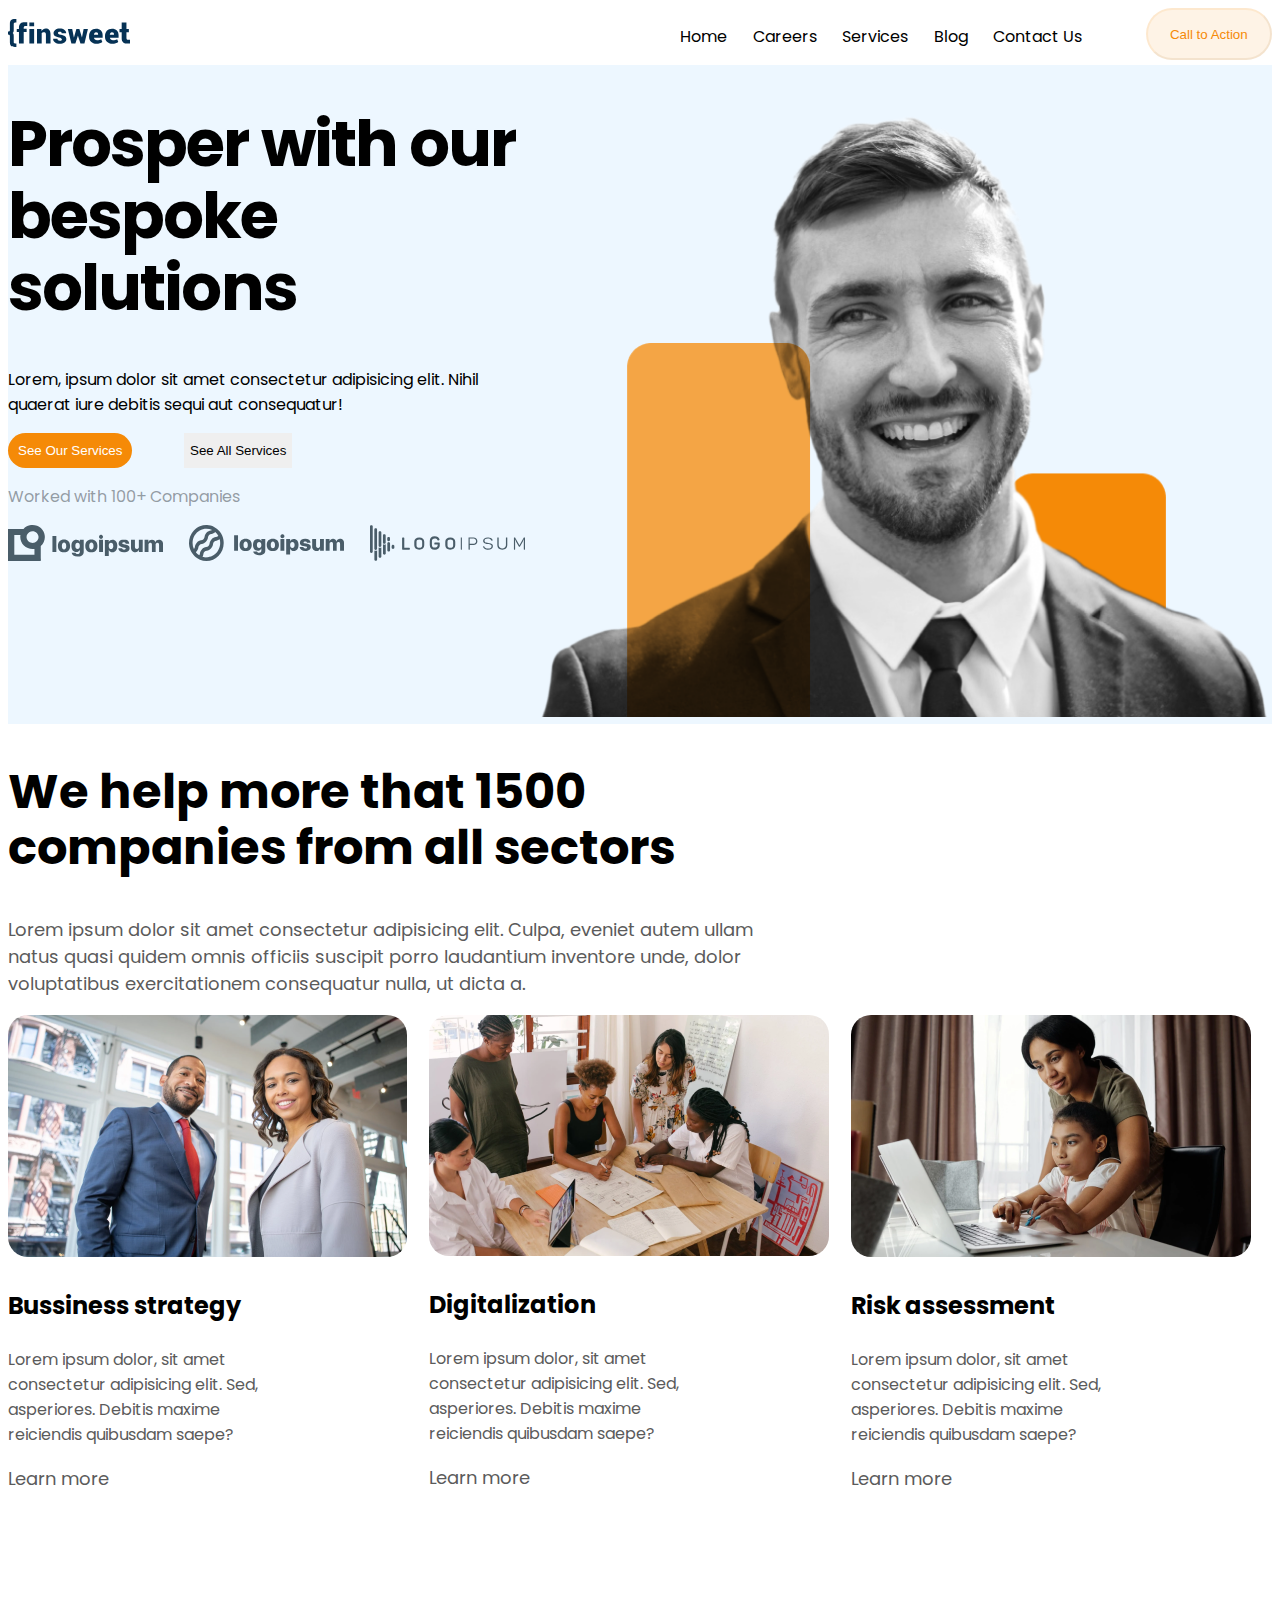
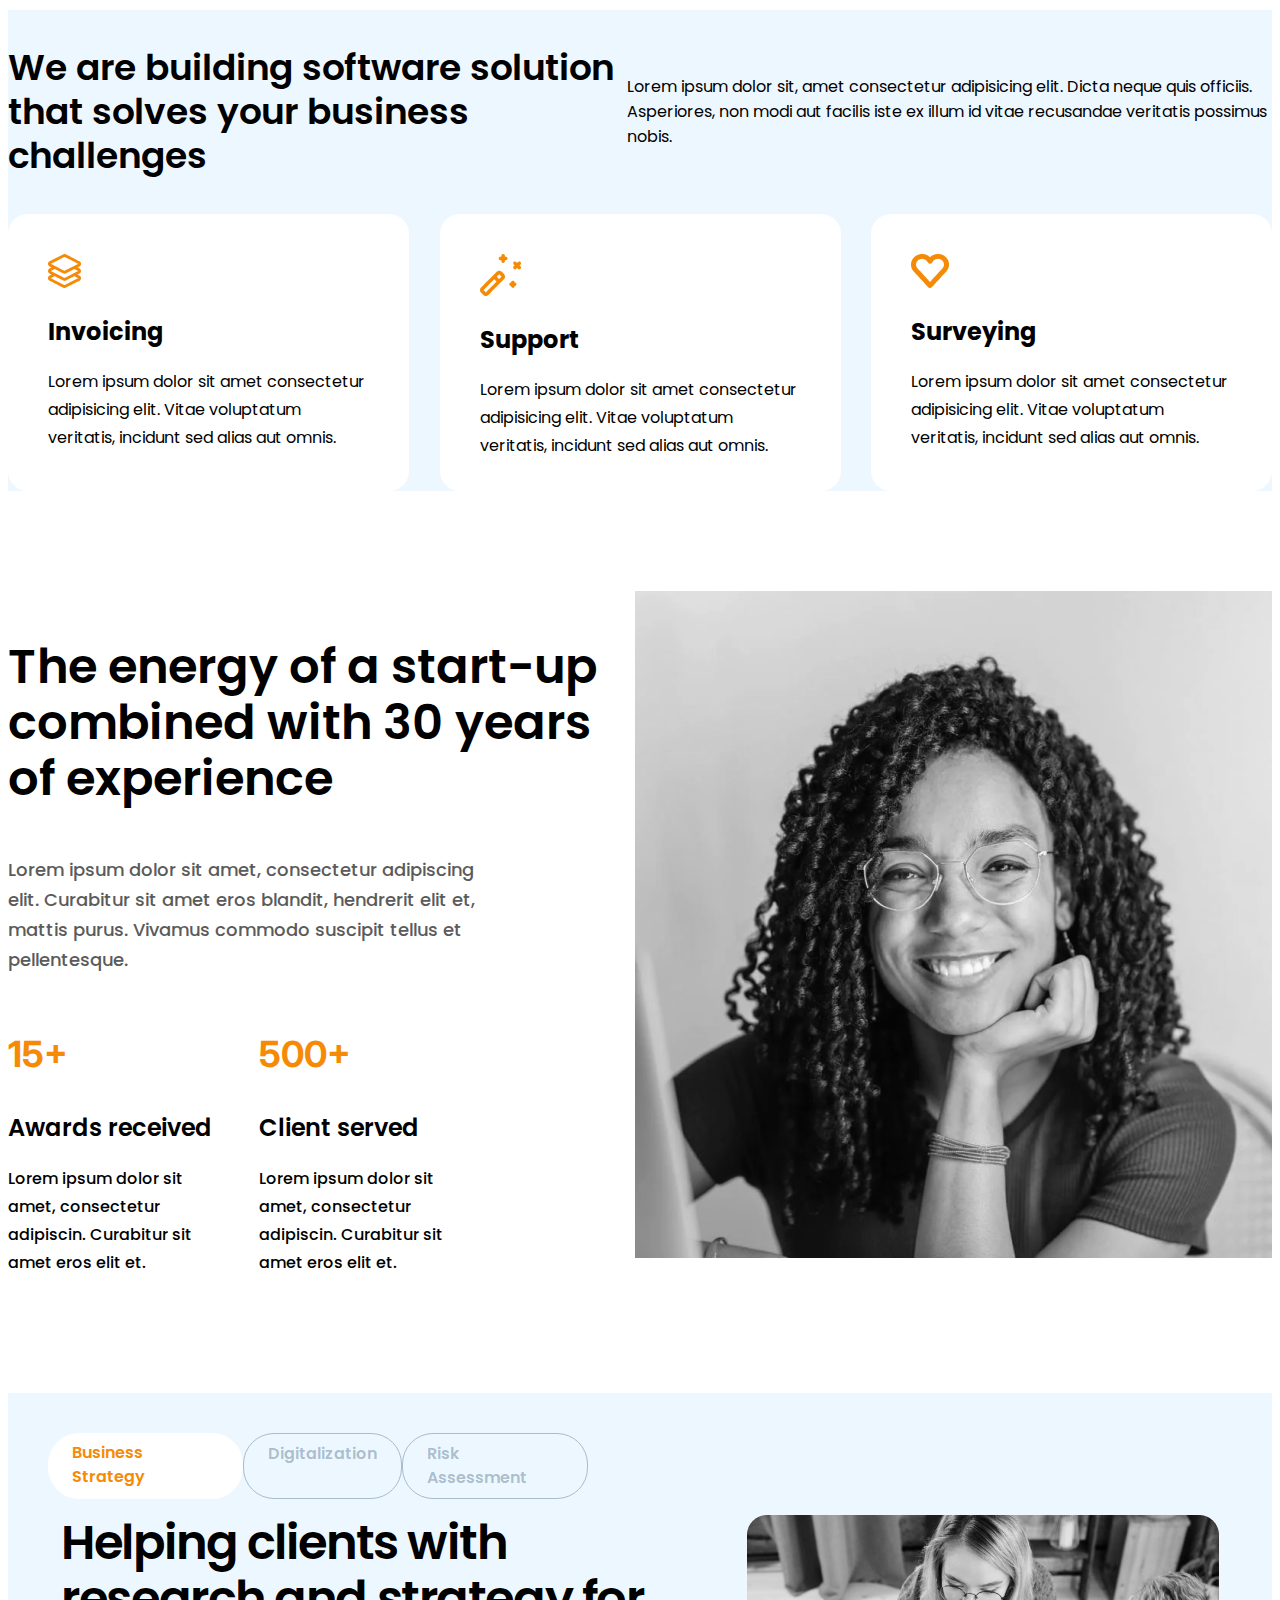
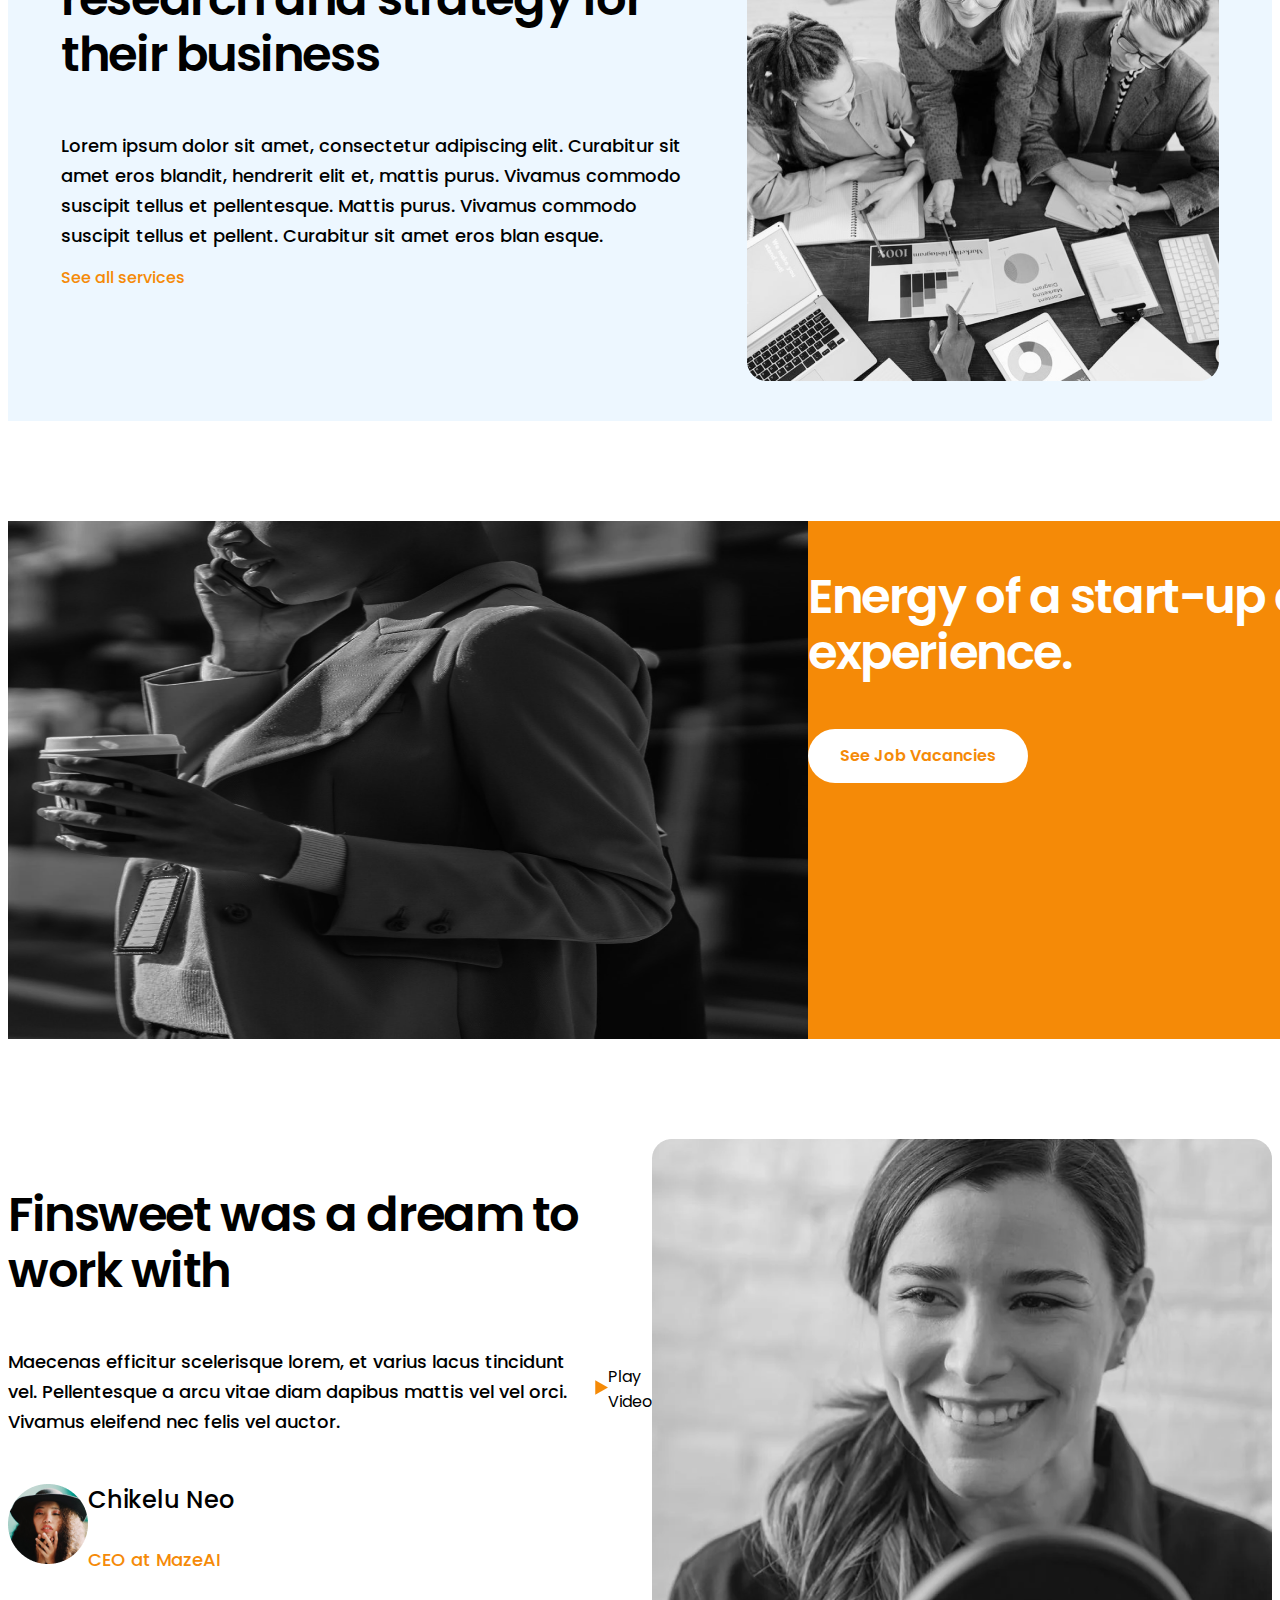
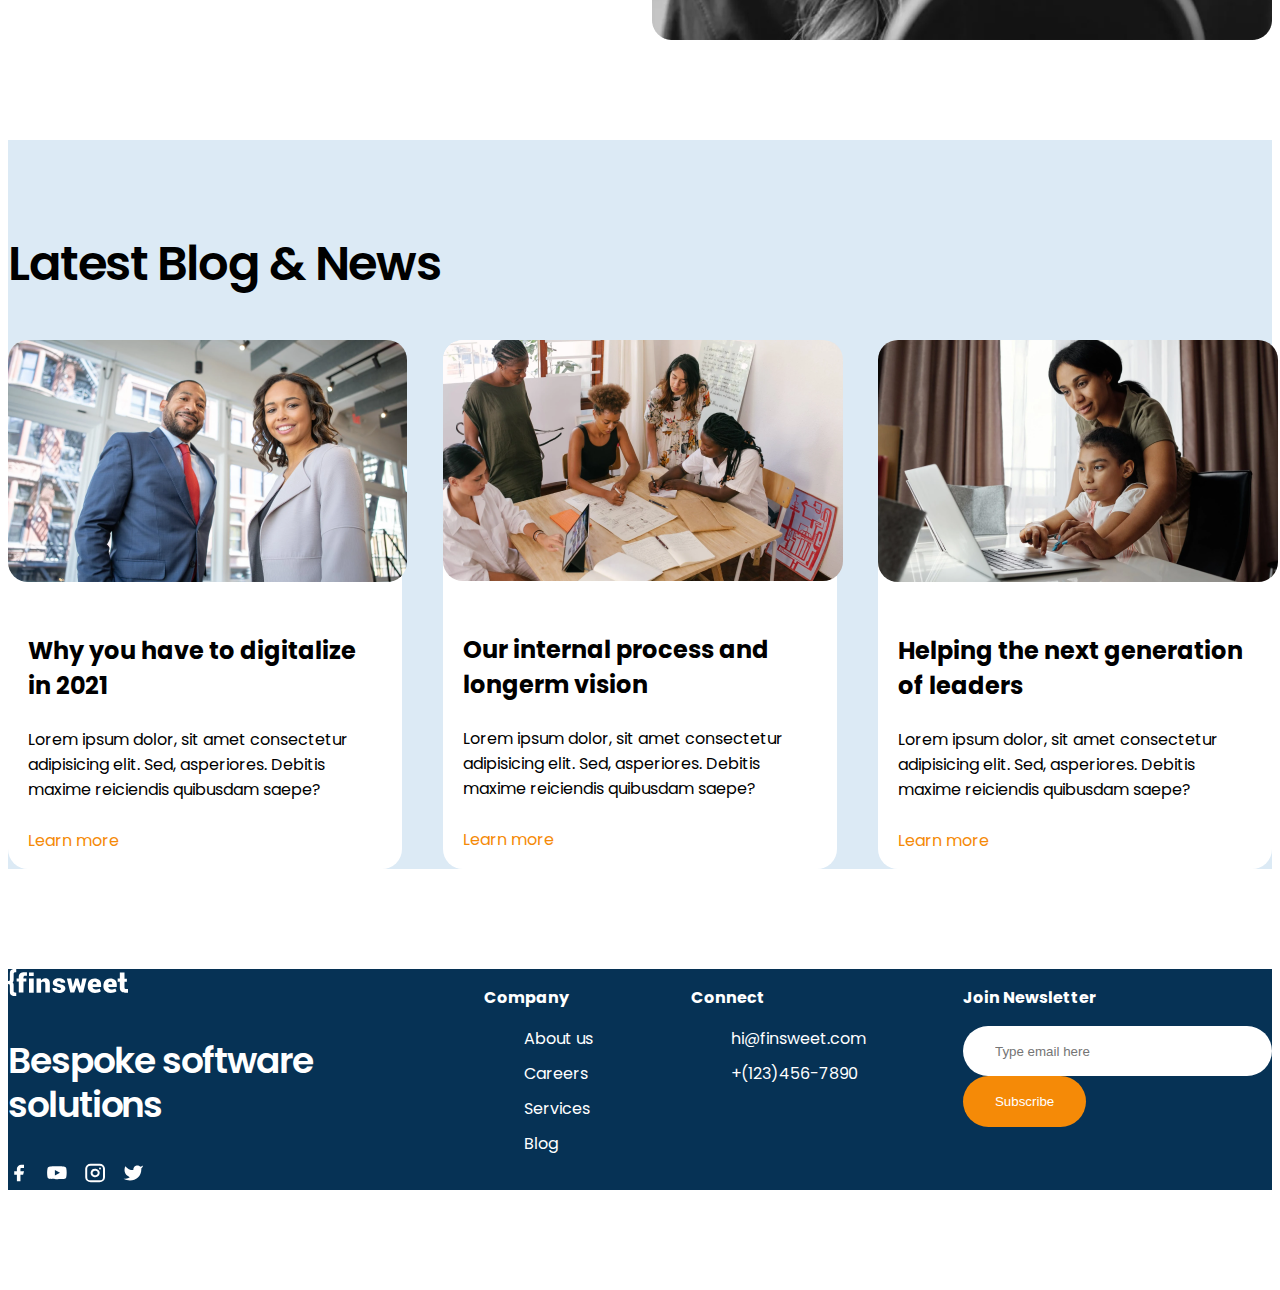
<file: index.html>
<!DOCTYPE html>
<html lang="en">

<head>
    <meta charset="UTF-8">
    <meta http-equiv="X-UA-Compatible" content="IE=edge">
    <meta name="viewport" content="width=device-width, initial-scale=1.0">
    <title>webusaituuu</title>
    <link rel="stylesheet" href="styles.css">
    <link rel="preconnect" href="https://fonts.googleapis.com">
    <link rel="preconnect" href="https://fonts.gstatic.com" crossorigin>
    <link href="https://fonts.googleapis.com/css2?family=Poppins:wght@300&display=swap" rel="stylesheet">
    <link rel="preconnect" href="https://fonts.googleapis.com">
    <link rel="preconnect" href="https://fonts.gstatic.com" crossorigin>
    <link href="https://fonts.googleapis.com/css2?family=Inter&display=swap" rel="stylesheet">
</head>

<body>


    <!-- NAV STARTS HERE -->



    <div class="container">
        <nav class="navbar">
            <div class="nav-logo"><img src="/Logo.svg" alt="logo"></div>
            <div class="nav-items">
                <ul>
                    <li><a href="#">Home</a></li>
                    <li><a href="#">Careers</a></li>
                    <li><a href="#">Services</a></li>
                    <li><a href="#">Blog</a></li>
                    <li><a href="#">Contact Us</a></li>
                </ul>
                <button class="btn1">Call to Action</button>
            </div>

        </nav>


        <!-- NAV ENDS HERE -->
        <!-- HEADER STARTS HERE -->


    </div>
    <header>
        <div class="container">
            <div class="header-texts">
                <h1>Prosper with our bespoke solutions</h1>
                <p>Lorem, ipsum dolor sit amet consectetur adipisicing elit. Nihil quaerat iure debitis sequi aut
                    consequatur!</p>
                <div class="btn-inline">
                    <button class="btn-2">See Our Services</button>
                    <button class="btn-3">See All Services</button>
                </div>
                <p class="header-grey-text">Worked with 100+ Companies</p>
                <div class="header-logos">
                    <img class="img-1" src="/images/haeder-logo-1.svg" alt="logo1">
                    <img class="img-2" src="/images/heder-logo-2.svg" alt="logo2">
                    <img class="img-3" src="/images/header-logo-3.svg" alt="logo3">
                </div>

            </div>
            <div class="header-img">
                <img src="/images/header-image.png" alt="">

            </div>
        </div>
    </header>


    <!-- HEADER ENDS HERE -->
    <!-- HELP SECTION STARTS HERE -->
    
    <div class="container">
        <section class="help-section">
            <h2>We help more that 1500 companies from all sectors</h2>
            <p>Lorem ipsum dolor sit amet consectetur adipisicing elit. Culpa, eveniet autem ullam natus quasi quidem
                omnis officiis suscipit porro laudantium inventore unde, dolor voluptatibus exercitationem consequatur
                nulla, ut dicta a.</p>
            <div class="help-posts">
                <div class="help-1">
                    <a href="#">
                        <img class="post-img-1" src="/images/post1.png" alt="post1">
                        <p class="card-big-text">Bussiness strategy</p>
                        <p class="card-p">Lorem ipsum dolor, sit amet consectetur adipisicing elit. Sed, asperiores.
                            Debitis maxime reiciendis quibusdam saepe?</p>
                        <p>Learn more </p>
                    </a>

                </div>

                <div class="help-2">
                    <a href="#">
                        <img class="post-img-1" src="/images/post-2.png" alt="post1">
                        <p class="card-big-text">Digitalization</p>
                        <p class="card-p">Lorem ipsum dolor, sit amet consectetur adipisicing elit. Sed, asperiores.
                            Debitis maxime reiciendis quibusdam saepe?</p>
                        <p>Learn more </p>
                    </a>

                </div>

                <div class="help-3">
                    <a href="#">
                        <img class="post-img-1" src="/images/post-3.png" alt="post1">
                        <p class="card-big-text">Risk assessment</p>
                        <p class="card-p">Lorem ipsum dolor, sit amet consectetur adipisicing elit. Sed, asperiores.
                            Debitis maxime reiciendis quibusdam saepe?</p>
                        <p>Learn more </p>
                    </a>

                </div>
            </div>
        </section>
    </div>


    <!-- HELP SECTION ENDS HERE -->
    <!-- FEATURES SECTION STARTS HERE -->
    <section class="feature-section">
    <div class="container">
        
            <div class="features-texts">
                <p class="features-h2">We are building software solution that solves your business challenges</p>
                <p>Lorem ipsum dolor sit, amet consectetur adipisicing elit. Dicta neque quis officiis. Asperiores, non
                    modi aut facilis iste ex illum id vitae recusandae veritatis possimus nobis.</p>
            </div>

            <div class="features-cards">
                <div class="feature-1">
                    <img src="/images/Icon-layer.png" alt="layer-icon">
                    <p class="features-card-h2">Invoicing</p>
                    <p class="features-card-p">Lorem ipsum dolor sit amet consectetur adipisicing elit. Vitae voluptatum
                        veritatis, incidunt sed alias aut omnis.</p>
                </div>

                <div class="feature-2">
                    <img src="/images/Icon-wizard.png" alt="layer-icon">
                    <p class="features-card-h2">Support</p>
                    <p class="features-card-p">Lorem ipsum dolor sit amet consectetur adipisicing elit. Vitae voluptatum
                        veritatis, incidunt sed alias aut omnis.</p>
                </div>

                <div class="feature-3">
                    <img src="/images/Icon-heart.png" alt="layer-icon">
                    <p class="features-card-h2">Surveying</p>
                    <p class="features-card-p">Lorem ipsum dolor sit amet consectetur adipisicing elit. Vitae voluptatum
                        veritatis, incidunt sed alias aut omnis.</p>
                </div>
            </div>
        </section>
    </div>

    <section class="about-section">
    <div class="container">
    
        <div class="about-section-flex">
            <div class="about-text">
                <p class="about-text-h2">The energy of a start-up combined with 30 years of experience</p>
                <p class="about-text-p">Lorem ipsum dolor sit amet, consectetur adipiscing elit. Curabitur sit amet eros blandit, hendrerit elit et, mattis purus. Vivamus commodo suscipit tellus et pellentesque.</p>
                <div class="about-text-flex">
                    <div>
                        <p class="about-text-flex-number">15+</p>
                        <p class="about-text-flex-awards">Awards received</p>
                        <p class="about-text-flex-p">Lorem ipsum dolor sit amet, consectetur adipiscin. Curabitur sit amet eros elit et.</p>
                    </div>
                    <!-- ENE 2IIN DUND UUGN TOM ZAI BH YSTOI SHUU MARGIN ASHIGLAHGUIGEER -->
                    <div>
                        <p class="about-text-flex-number">500+</p>
                        <p class="about-text-flex-awards">Client served</p>
                        <p class="about-text-flex-p">Lorem ipsum dolor sit amet, consectetur adipiscin. Curabitur sit amet eros elit et.</p>
                    </div>
                </div>
            </div>
            <div class="about-img">
                <img src="/images/about-image.png" alt="about-img">
            </div>
        </div>

    </section>
    </div>


    <!-- ABOUT SECTION ENDS HERE -->
    <!-- SERVICE SECTION STARTS HERE -->


    <div class="container">
        <section class="service-section">
                <div class="service-tab">
                    <a href="#">
                        <ul>
                            <li id="service-section-first-tab">Business Strategy</li>
                            <li>Digitalization</li>
                            <li>Risk Assessment</li>
                        </ul>
                    </a>
                </div>
                <div class="service-section-flex">
                    <div class="service-section-texts">
                        <p class="service-section-h2">Helping clients with research and strategy for their business</p>
                        <p class="service-section-p">Lorem ipsum dolor sit amet, consectetur adipiscing elit. Curabitur sit amet eros blandit, hendrerit elit et, mattis purus. Vivamus commodo suscipit tellus et pellentesque. 

                            Mattis purus. Vivamus commodo suscipit tellus et pellent. Curabitur sit amet eros blan esque. </p>
                        <p class="service-section-more">See all services</p>
                    </div>
                    <img src="/images/team.png" alt="team-img">
                </div>
        </section>

            <!-- SERVICE SECTION ENDS HERE -->
            <!-- CTA SECTION STARTS HERE -->
        <section class="cta-section">
            
            <div class="container">
        
            <div class="cta-imgs">
                <img src="/images/experience-image.png" alt="">
                <div class="cta-text">
                    <p>Energy of a start-up combined with 30 years of experience.</p>
                    <button>See Job Vacancies</button>
                </div>
            </div>
        </section>
        <section class="video-section">
            <div class="container">
                <div class="video-section-flex">
                    <div class="video-left">
                        <p class="video-section-h2">Finsweet was a dream to work with</p>
                        <p class="video-section-p">Maecenas efficitur scelerisque lorem, et varius lacus tincidunt vel. Pellentesque a arcu vitae diam dapibus mattis vel vel orci. Vivamus eleifend nec felis vel auctor.</p>
                        <div class="video-section-profile-flex">
                            <img src="/images/Image.png" alt="">
                            <div class="video-section-profile-text">
                                <p class="video-section-name">Chikelu Neo</p>
                                <p class="video-section-ocupation">CEO at MazeAI</p>
                            </div>
                        </div>
                    </div>

                    <div class="video-section-playicon">
                        <div>
                            <img class="video-section-img" src="/images/play-icon.svg" alt="">
                            <div class="video-section-circle"></div>
                        </div>
                            <p>Play Video</p>
                    </div>
                    <img src="/images/video-image.png" alt="">
                </div>
            </div>
        </section>
        


        <!-- LATEST SECTION STARTS HERE -->


        <section class="latest-section">
            <div class="container">
                <p class="latest-section-h2">Latest Blog & News</p>
                <div class="latest-section-cards">
                    <div class="latest-1">
                        <a href="#">
                            <img class="latest-img-1" src="/images/post1.png" alt="post1">
                            <div class="blog-texts">
                                <p class="latest-big-text">Why you have to digitalize in 2021</p>
                                <p class="latest-p">Lorem ipsum dolor, sit amet consectetur adipisicing elit. Sed, asperiores.
                                    Debitis maxime reiciendis quibusdam saepe?</p>
                            </div>
                            <p class="blog-more">Learn more </p>
                        </a>
    
                    </div>
    
                    <div class="latest-2">
                        <a href="#">
                            <img class="latest-img-1" src="/images/post-2.png" alt="post1">
                            <div class="blog-texts">
                                <p class="latest-big-text">Our internal process and longerm vision</p>
                                <p class="latest-p">Lorem ipsum dolor, sit amet consectetur adipisicing elit. Sed, asperiores.
                                    Debitis maxime reiciendis quibusdam saepe?</p>
                            </div>
                            <p class="blog-more">Learn more </p>
                        </a>
    
                    </div>
    
                    <div class="latest-3">
                        <a href="#">
                            <img class="latest-img-1" src="/images/post-3.png" alt="post1">
                            <div class="blog-texts">
                                <p class="latest-big-text">Helping the next generation of leaders</p>
                                <p class="latest-p">Lorem ipsum dolor, sit amet consectetur adipisicing elit. Sed, asperiores.
                                    Debitis maxime reiciendis quibusdam saepe?</p>
                            </div>
                            <p class="blog-more">Learn more </p>
                        </a>
    
                    </div>
                </div>
            </div>
        </section>

        <!-- footer starts here -->

        <section class="footer-section">
            
            <div class="footer-flex">
                <div class="footer-top">
                    <div class="footer-left">
                        <img class="footer-svg" src="/images/Logo 2.svg" alt="logo-main">
                        <p class="footer-left-h2">Bespoke software solutions</p>
                        <div class="social">
                            <img src="/images/Social.svg" alt="">
                        </div>
                    </div>
                    <div class="company">
                            <p class="footer-company-h2">Company</p>
                            <ul>
                                <a href="#"><li>About us</li></a>
                                <a href="#"><li>Careers</li></a>
                                <a href="#"><li>Services</li></a>
                                <a href="#"><li>Blog</li></a>
                            </ul>
                    </div>
                    <div class="connect">
                        <p class="footer-company-h2">Connect</p>
                            <ul>
                                <a href="#"><li>hi@finsweet.com</li></a>
                                <a href="#"><li>+(123)456-7890</li></a>
                            </ul>
                    </div>
                    <div class="subscribe">
                        <p class="subscribe-p">Join Newsletter</p>
                        <input type="text" placeholder="Type email here">
                        <div>
                            <button class="subscribe-button">Subscribe</button>
                        </div>
                    </div>
                </div>
                <div class="footer-bottom"></div>
            </div>
        </section>
    </div>

            </div>
    </main>

</body>

</html>
</file>
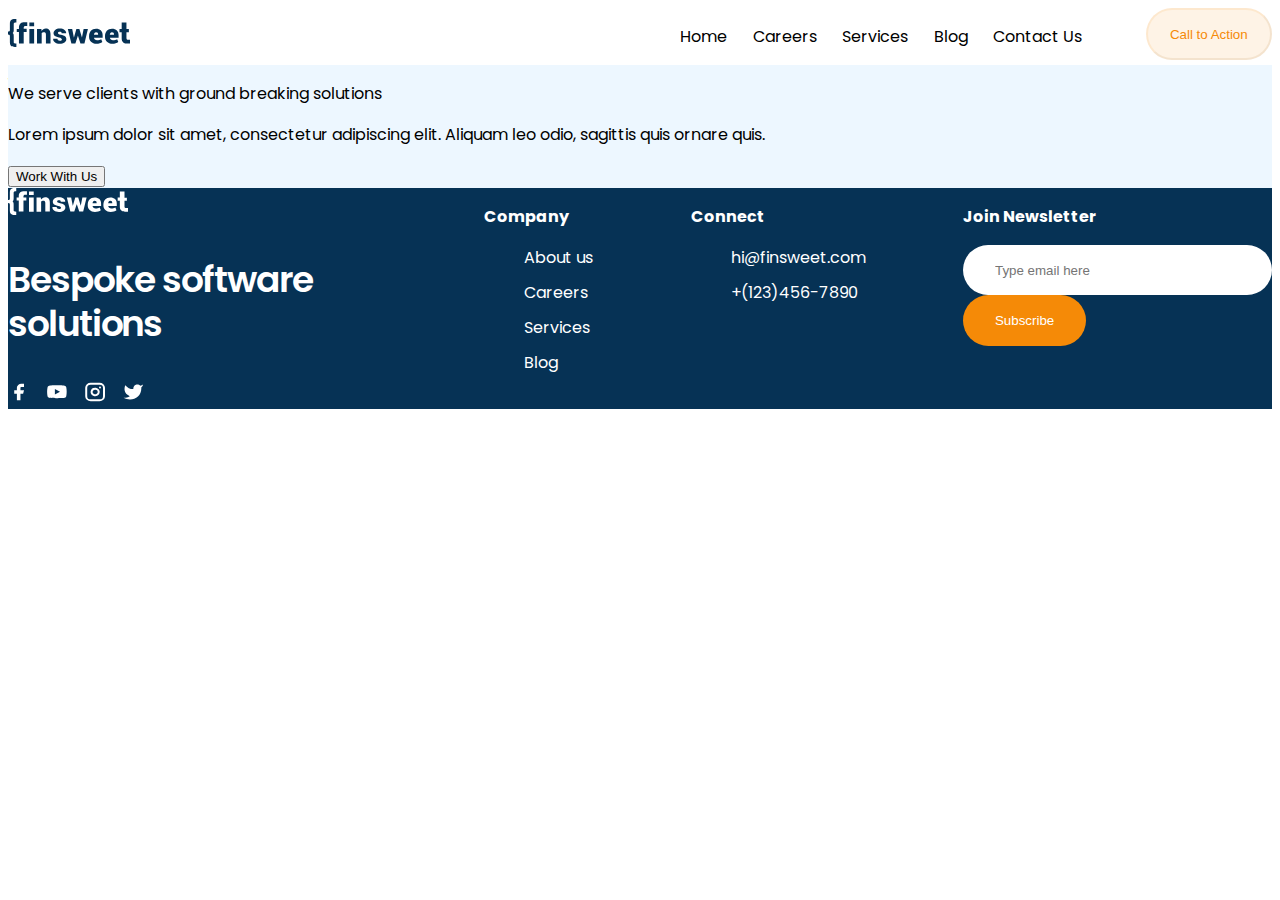
<file: services.html>
<!DOCTYPE html>
<html lang="en">

<head>
    <meta charset="UTF-8">
    <meta http-equiv="X-UA-Compatible" content="IE=edge">
    <meta name="viewport" content="width=device-width, initial-scale=1.0">
    <title>webusaituuu</title>
    <link rel="stylesheet" href="styles.css">
    <link rel="preconnect" href="https://fonts.googleapis.com">
    <link rel="preconnect" href="https://fonts.gstatic.com" crossorigin>
    <link href="https://fonts.googleapis.com/css2?family=Poppins:wght@300&display=swap" rel="stylesheet">
    <link rel="preconnect" href="https://fonts.googleapis.com">
    <link rel="preconnect" href="https://fonts.gstatic.com" crossorigin>
    <link href="https://fonts.googleapis.com/css2?family=Inter&display=swap" rel="stylesheet">
</head>

<body>


    <!-- NAV STARTS HERE -->



    <div class="container">
        <nav class="navbar">
            <div class="nav-logo"><img src="/Logo.svg" alt="logo"></div>
            <div class="nav-items">
                <ul>
                    <li><a href="#">Home</a></li>
                    <li><a href="#">Careers</a></li>
                    <li><a href="#">Services</a></li>
                    <li><a href="#">Blog</a></li>
                    <li><a href="#">Contact Us</a></li>
                </ul>
                <button class="btn1">Call to Action</button>
            </div>

        </nav>
        <header>
            <div>
                <div>
                    <p class="header-h2">We serve clients with ground breaking solutions</p>
                    <p>Lorem ipsum dolor sit amet, consectetur adipiscing elit. Aliquam leo odio, sagittis quis ornare quis.</p>
                    <button>Work With Us</button>
            </div>
        </header>

       
        <!-- footer starts here -->

        <section class="footer-section">
            
            <div class="footer-flex">
                <div class="footer-top">
                    <div class="footer-left">
                        <img class="footer-svg" src="/images/Logo 2.svg" alt="logo-main">
                        <p class="footer-left-h2">Bespoke software solutions</p>
                        <div class="social">
                            <img src="/images/Social.svg" alt="">
                        </div>
                    </div>
                    <div class="company">
                            <p class="footer-company-h2">Company</p>
                            <ul>
                                <a href="#"><li>About us</li></a>
                                <a href="#"><li>Careers</li></a>
                                <a href="#"><li>Services</li></a>
                                <a href="#"><li>Blog</li></a>
                            </ul>
                    </div>
                    <div class="connect">
                        <p class="footer-company-h2">Connect</p>
                            <ul>
                                <a href="#"><li>hi@finsweet.com</li></a>
                                <a href="#"><li>+(123)456-7890</li></a>
                            </ul>
                    </div>
                    <div class="subscribe">
                        <p class="subscribe-p">Join Newsletter</p>
                        <input type="text" placeholder="Type email here">
                        <div>
                            <button class="subscribe-button">Subscribe</button>
                        </div>
                    </div>
                </div>
                <div class="footer-bottom"></div>
            </div>
        </section>
    </div>

            </div>
    </main>

</body>

</html>
</file>
<file: styles.css>
*{
    box-sizing: border-box;
}
section {
    margin-bottom: 100px;
}
.container {
    width: 100%;
    max-width: 1280px;
    margin: auto;
}
body {
    font-family: 'Poppins', sans-serif;
}
/* NAV STARTS HERE */
.navbar {
    display: flex;
    list-style-type: none;
    justify-content: space-between;
    align-items: center;
    
}
.nav-items ul li{
    max-width: 448px;
    list-style: none;

}
.nav-logo {
    width: 50%;
}
.nav-items {
    width: 50%;
    display: flex;
    justify-content: space-between;
    text-decoration: none;
}
.nav-items ul {

    display: flex;
    justify-content: space-between;
    width: 70%;

}
.btn1{
    color:#F58A07;
    border-radius: 31px;
    border-color: #F58A071A;
    background: rgba(245, 138, 7, 0.1);
    width: 173px;
    height: 52px;
    width: 20%;

}
a {
    text-decoration: none;
    color: black;
}


/* NAV ENDS HERE */

/* HEADER BG STARTS HERE */

header {
    background-color: #EDF7FF;
    display: flex;
    justify-content: space-between;
}
h1 {
    font-weight: 600px;
    font-size: 64px;
    line-height:72px;
    letter-spacing: -0.03em;
    
}
header img {
    width: 747px;

    align-items: flex-end;
}
.header-logos {
    display: flex;
    justify-content: space-between;
    width: 100%;
}
.img-1 {
    width: 30%;
}
.img-2 {
    width: 30%;
}
.img-3 {
    width: 30%;
}
.header-texts {
    width: 50%
}
header .container {
    display: flex;
    justify-content: space-between;
}
.header-grey-text {
    color: #39414980;
}
.btn-inline {
    display: flex;
    justify-content: space-between;
    width: 55%;
}
.btn-2 {
    border-radius: 27px;
    background-color: #F58A07;
    color: white;
    padding: 10px;
    border: none;
}
.btn-3 {
    border: none;
}

/* HELP SECTION STARTS HERE */

h2 {
    font-weight: 600px;
    font-size: 48px;
    line-height: 56px;
    width: 60%;
}
.help-section p {
    color: #5B5B5B;
    font-size: 18px;
    width: 60%;
}
.help-posts .card-big-text {
    color: black;
    font-size: 24px;
    font-weight: 500px;
    font-weight: bold;
}
.help-posts .card-p {
    font-size: 16px;
}
.post-img-1 {
    border-radius: 20px;
}

.help-posts{
    width: 100%;
    display: flex;
    justify-content: space-evenly;
}



/* FEATURE STARTS HERE */
.feature-section {
    background-color: #EDF7FF;
    
}
.features-h2 {
    font-weight: 600;
    font-size: 36px;
    line-height: 44px;
    width: 100%;
}
.features-p {
    font-weight: 500px;
    font-size: 18px;
    line-height: 30px;
}
.features-texts {
    display: flex;
    align-items: center;
    justify-content: space-between;
}
.features-cards {
    width: 100%;
    display: flex;
    justify-content: space-between;
}
.feature-1 , .feature-2 , .feature-3 {
    width:401px;
    height: 277px;
    background-color:#ffffff;
    padding: 40px;
    border-radius: 20px;
}
.features-card-h2 {
    font-weight: 600px;
    font-size: 24px;
    line-height: 25.56px;
    font-weight: bold;
    
}
.features-card-p {
    font-weight: 500px;
    font-size: 16px;
    line-height: 28px;
    
}

/* FEATURE SECTION ENDS HERE */
/* ABOUT SECTION STARTS HERE */

.about-section-flex {
    display: flex;
}
.about-text-h2 {
    font-weight: 600;
    font-size: 48px;
    line-height: 56px;
    width: 95%;

}
.about-text-p {
    font-weight: 500;
    font-size: 18px;
    line-height: 30px;
    color: #5B5B5B;
    width: 75%;
}
.about-text-flex {
    display: flex;
    justify-content: space-between;
    width: 80%;
}
.about-text-flex-number {
    color: #F58A07;
    font-family: 'Inter', sans-serif;
    font-size: 36px;
    font-weight: 700;
    line-height: 50px;
    letter-spacing: 0px;

}
.about-text-flex-awards {
    font-size: 24px;
    font-weight: 600;
    line-height: 26px;;
}
.about-text-flex-p {
    font-size: 16px;
    font-weight: 500;
    line-height: 28px;
    width: 90%
}
/* END YAJ ZURGAA MODIFY HIIHEE BAS OILGOSONGUE DARAA N ZASAARAI!!! */




/* ABOUT SECTION ENDS HERE */
/* SERVICE SECTION STARTS HERE */
.service-section {
    background-color: #EDF7FF;
}
.service-tab  ul{
    display: flex;
    list-style: none;
    justify-content: space-between;
    width: 580px;
    padding-top: 40px;
}
.service-tab  ul li{
    background-color: transparent;
    border: solid 1px #A8BCCC;
    border-radius: 31px;
    padding-top: 8px;
    padding-bottom: 8px;
    padding-left: 24px;
    padding-right: 24px;
}
.service-section-flex {
    display: flex;
    justify-content: space-evenly;
    padding-bottom: 40px;
}
.service-section-texts {
    width: 50%;
}
.service-section-h2 {
    font-size: 48px;
    font-weight: 600;
    line-height: 56px;
    letter-spacing: -0.03em;
    margin-top: 0px;

}
.service-section-p {
    font-size: 18px;
    font-weight: 500;
    line-height: 30px;
    letter-spacing: 0em;

}
.service-tab a{
    font-size: 16px;
    font-weight: 600;
    line-height: 24px;
    letter-spacing: 0px;
    color: #0632554D;

}
#service-section-first-tab {
    color: #F58A07;
    border: none;
    background-color: white;
}
.service-section-more {
    font-size: 16px;
    font-weight: 500;
    line-height: 17px;
    letter-spacing: 0px;
    color: #F58A07;

}

/* SERVICE SECTION ENDS HERE */
/* CTA SECTION STARTS HERE */
.cta-imgs {
    display: flex;
    justify-content: space-between;
    background-color: #F58A07;
    width: 1920px;
    height: 518px;
    

}
.cta-imgs img {
    width: 50%;
}
.cta-text p {
    font-size: 48px;
    font-weight: 600;
    line-height: 56px;
    letter-spacing: -0.03em;
    color: #FFFFFF;

}
.cta-text button {
    color: #F58A07;
    background-color: #FFFFFF;
    border-radius: 31px;
    border:none;
    padding-top:18px;
    padding-bottom: 19px;
    padding-left: 32px;
    padding-right: 32px;
    font-family: Poppins;
    font-size: 16px;
    font-weight: 600;
    line-height: 17px;
    letter-spacing: 0px;

}


/* VIDEO SECTION STARTS HERE */

.video-section-h2 {
    font-size: 48px;
    font-weight: 600;
    line-height: 56px;
    letter-spacing: -0.03em;

}
.video-section-p {
    font-size: 18px;
    font-weight: 500;
    line-height: 30px;
    letter-spacing: 0em;

}
.video-section-name {
    font-size: 24px;
    font-weight: 500;
    line-height: 41px;
    letter-spacing: 0em;

}
.video-section-ocupation {
    font-size: 18px;
    font-weight: 500;
    line-height: 31px;
    letter-spacing: 0em;
    color: #F58A07;

}

.video-section-profile-flex {
    display: flex;
    align-items: center;
    
}
.video-section-flex {
    display: flex;

}
.video-section-playicon {
    display: flex;
    align-items: center;
}
/* .video-section-circle {
    border:30px solid white;
    border-radius: 65px;
    position: relative;
    left: 10px;
    top: 20px;
}
.video-section-img {
    position: relative;
}
.video-section-playicon {
    position: absolute;
    left: 150px;
    top: 160px;
} */



/* LATEST SECTION STARTS HERE */
.latest-section {
    background-color: #DCEAF5;
}
.latest-section-cards {
    display: flex;
    justify-content: space-between;
}
.latest-section-cards .latest-big-text {
    color: black;
    font-size: 24px;
    font-weight: 500px;
    font-weight: bold;
}
.latest-section-posts .latest-p {
    font-size: 16px;
}
.latest-img-1 {
    border-radius: 20px;
}

.latest-section-cards{
    width: 100%;
    display: flex;
    justify-content: space-between;
}
.latest-1 , .latest-2 , .latest-3 {
    background-color: #FFFFFF;
    border-radius: 20px;
    width: 31.2%;
}
.blog-texts {
    padding: 20px;
}
.blog-more {
    padding-left: 20px;
    margin-top: -10px;
    color: #F58A07;
}
.latest-section-h2 {
    font-size: 48px;
    font-weight: 600;
    line-height: 56px;
    letter-spacing: -0.03em;
    padding-top: 96px;

}




/* FOOTER */

.footer-section {
    background-color: #063255;
    width: 100%;
}
.footer-left {
    width: 30%;
}
.footer-left-h2 {
    color: #FFFFFF;
    font-size: 36px;
    font-weight: 600;
    line-height: 44px;
    letter-spacing: -0.03em;

}
.footer-company-h2 {
    color: #FFFFFF;
}
.company ul li{
    list-style: none;
    color: #FFFFFF;
    border: none;
    border-radius: 20px;
}
.subscribe input {
    border: none;
    border-radius: 31px;
    padding-left: 32px;
    padding-top: 18px;
    padding-right: 100px;
    padding-bottom: 17px;
}
.subscribe-button {
    color: white;
    background-color: #F58A07;
    border-radius: 31px;
    border:none;
    padding-left: 32px;
    padding-top: 18px;
    padding-right: 32px;
    padding-bottom: 18px;
}
.subscribe-p {
    color: #FFFFFF;
    font-weight: bold;
}
.connect ul li {
    color: #FFFFFF;
    list-style: none;
}
.footer-top {
    display: flex;
    justify-content: space-between;
}
.company ul li , .connect ul li{
    padding-bottom: 10px;
}
.footer-company-h2 {
    font-weight: bold;
}
</file>
